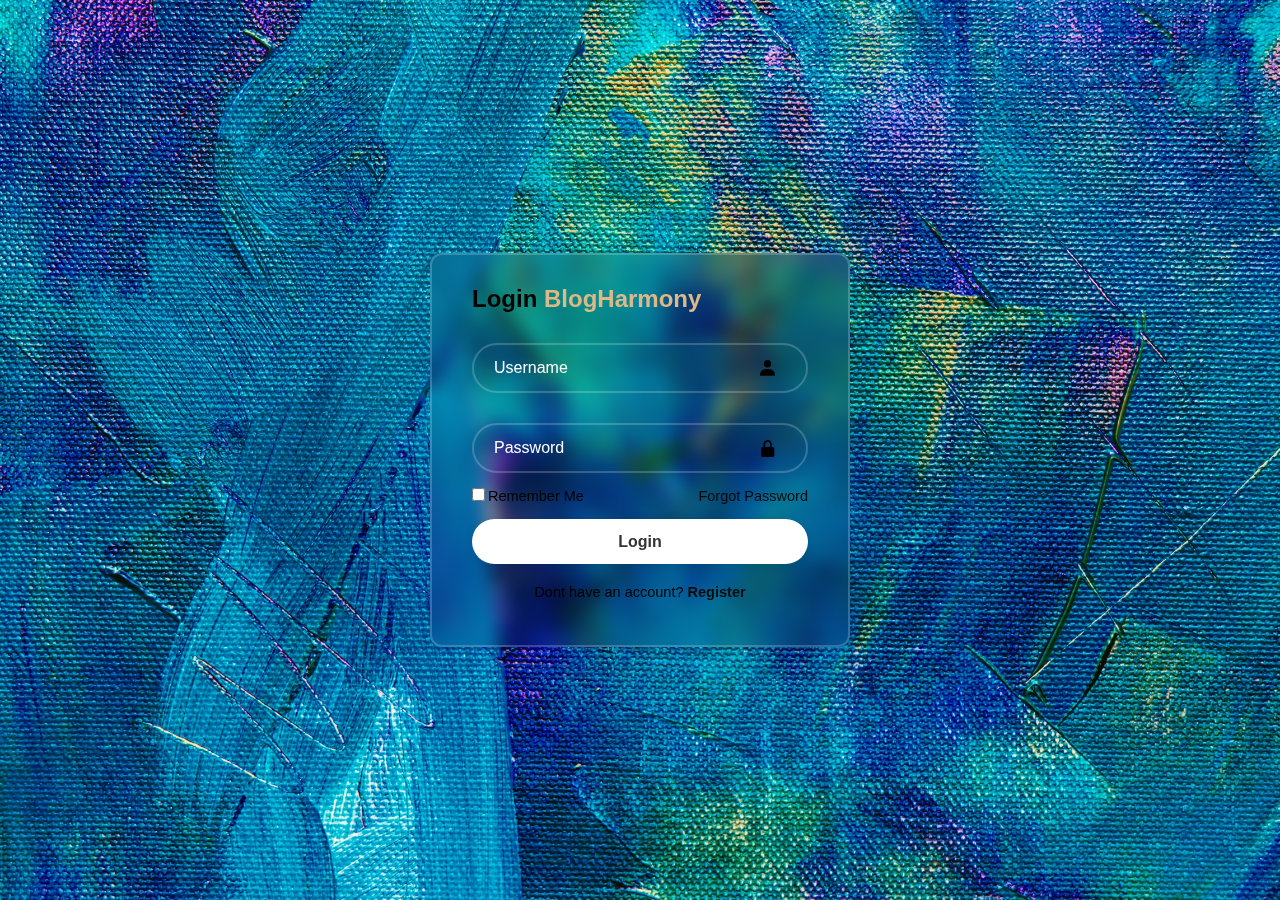
<file: BlogHarmony/signin.html>
<!DOCTYPE html>
<html lang="en">
<head>
  <meta charset="UTF-8">
  <meta name="viewport" content="width=device-width, initial-scale=1.0">
  <title>Login Form | BlogHarmony</title>
  <link rel="stylesheet" href="./assets/css/styles.css">
  <link href='https://unpkg.com/boxicons@2.1.4/css/boxicons.min.css' rel='stylesheet'>
</head>
<body>
  <div class="wrapper">
    <form action="">
      
      <h2>Login   <a rel="stylesheet" href="./index.html"> BlogHarmony </a> </h2>
      <div class="input-box">
        <input type="text" placeholder="Username" required>
        <i class='bx bxs-user'></i>
      </div>
      <div class="input-box">
        <input type="password" placeholder="Password" required>
        <i class='bx bxs-lock-alt' ></i>
      </div>
      <div class="remember-forgot">
        <label><input type="checkbox">Remember Me</label>
        <a href="#">Forgot Password</a>
      </div>
      <button type="submit" class="btn">Login</button>
      <div class="register-link">
        <p>Dont have an account? <a href="#">Register</a></p>
      </div>
    </form>
  </div>
</body>
</html>
</file>
<file: BlogHarmony/assets/css/styles.css>
*{
  margin: 0;
  padding: 0;
  box-sizing: border-box;
  font-family: "Poppins", sans-serif;
}


body{
  display: flex;
  justify-content: center;
  align-items: center;
  min-height: 100vh;
  background: url(./bg.jpg) no-repeat;
  background-size: cover;
  background-position: center;
}

a{
  color: burlywood;
  font-style: bold;
  text-decoration: none;
  cursor: pointer;

}

.wrapper{
  width: 420px;
  background: transparent;
  border: 2px solid rgba(255, 255, 255, .2);
  backdrop-filter: blur(9px);
  color: #020202;
  border-radius: 12px;
  padding: 30px 40px;
}
.wrapper h1{
  font-size: 36px;
  text-align: center;
}
.wrapper .input-box{
  position: relative;
  width: 100%;
  height: 50px;
  
  margin: 30px 0;
}
.input-box input{
  width: 100%;
  height: 100%;
  background: transparent;
  border: none;
  outline: none;
  border: 2px solid rgba(255, 255, 255, .2);
  border-radius: 40px;
  font-size: 16px;
  color: #0f0f0f;
  padding: 20px 45px 20px 20px;
}
.input-box input::placeholder{
  color: #fff;
}
.input-box i{
  position: absolute;
  right: 20px;
  top: 30%;
  transform: translate(-50%);
  font-size: 20px;

}
.wrapper .remember-forgot{
  display: flex;
  justify-content: space-between;
  font-size: 14.5px;
  margin: -15px 0 15px;
}
.remember-forgot label input{
  accent-color: #111111;
  margin-right: 3px;

}
.remember-forgot a{
  color: #090909;
  text-decoration: none;

}
.remember-forgot a:hover{
  text-decoration: underline;
}
.wrapper .btn{
  width: 100%;
  height: 45px;
  background: #fff;
  border: none;
  outline: none;
  border-radius: 40px;
  box-shadow: 0 0 10px rgba(0, 0, 0, .1);
  cursor: pointer;
  font-size: 16px;
  color: #333;
  font-weight: 600;
}
.wrapper .register-link{
  font-size: 14.5px;
  text-align: center;
  margin: 20px 0 15px;

}
.register-link p a{
  color: #0d0c0c;
  text-decoration: none;
  font-weight: 600;
}
.register-link p a:hover{
  text-decoration: underline;
}
</file>
